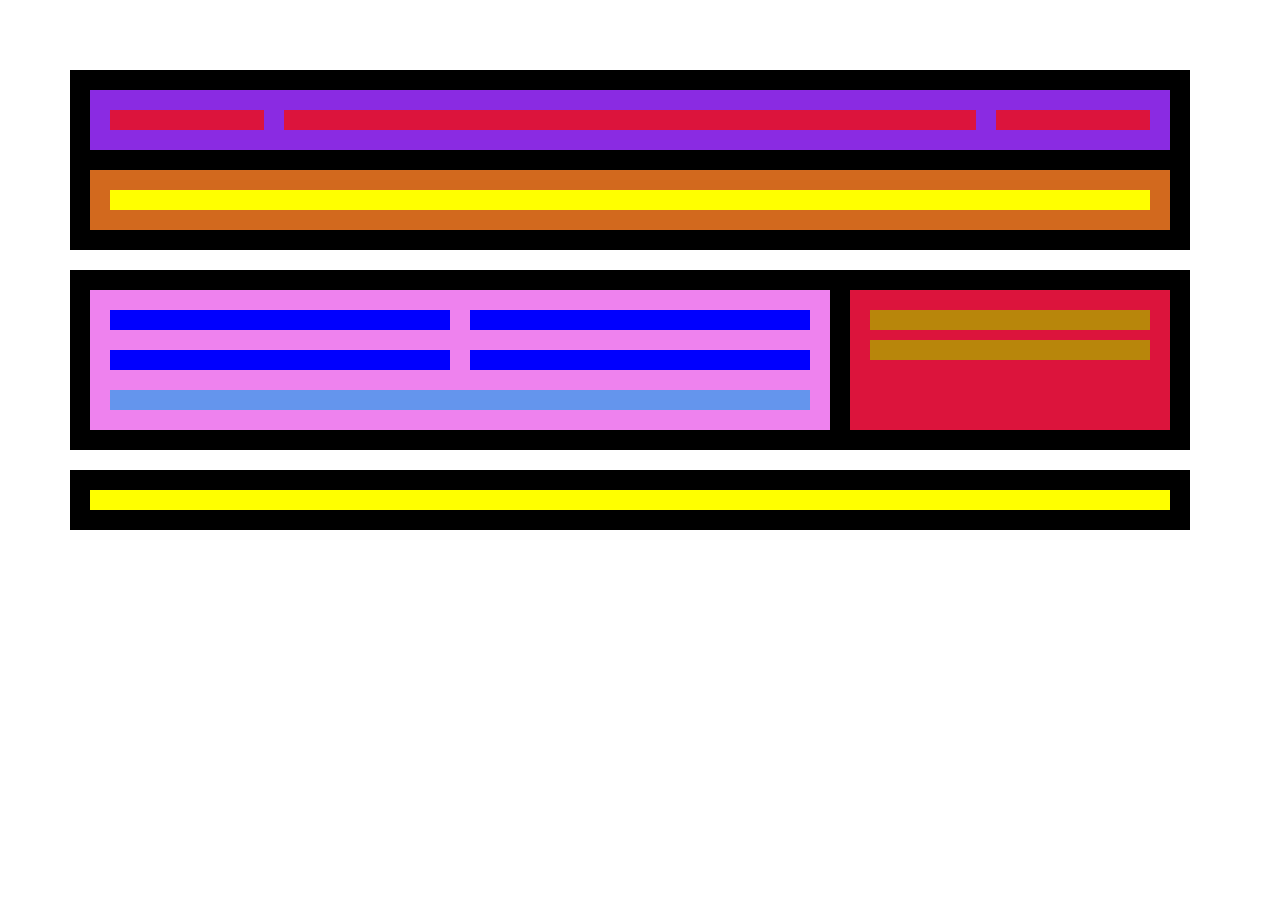
<file: Exercici 1/index.html>
<!DOCTYPE html>
<html lang="es">
<head>
    <meta charset="UTF-8">
    <meta http-equiv="X-UA-Compatible" content="IE=edge">
    <meta name="viewport" content="width=device-width, initial-scale=1.0">
    <link rel="stylesheet" href="estils.css">
    <title>Document</title>
</head>
<body>
       <div class="padre">
          <header class="header">
              <div class="menu">
                  <div class="logo"></div>
                  <nav class="nav"></nav>
                  <div class="social"></div>
              </div>
              <div class="texto-principal">
                  <h1></h1>
              </div>
            </header>
            <section class="section">
                <div class="articulos">
                    <article class="article"></article>
                    <article class="article"></article>
                    <article class="article"></article>
                    <article class="article"></article>
                    <nav class="navegacion"></nav>
                </div>
                <aside class="aside">
                    <div class="publicidad"></div>
                    <div class="publicidad"></div>
                </aside>
            </section>
            <footer class="footer">
                <nav class="pie"></nav>
            </footer>

        </div>
    
</body>
</html>
</file>
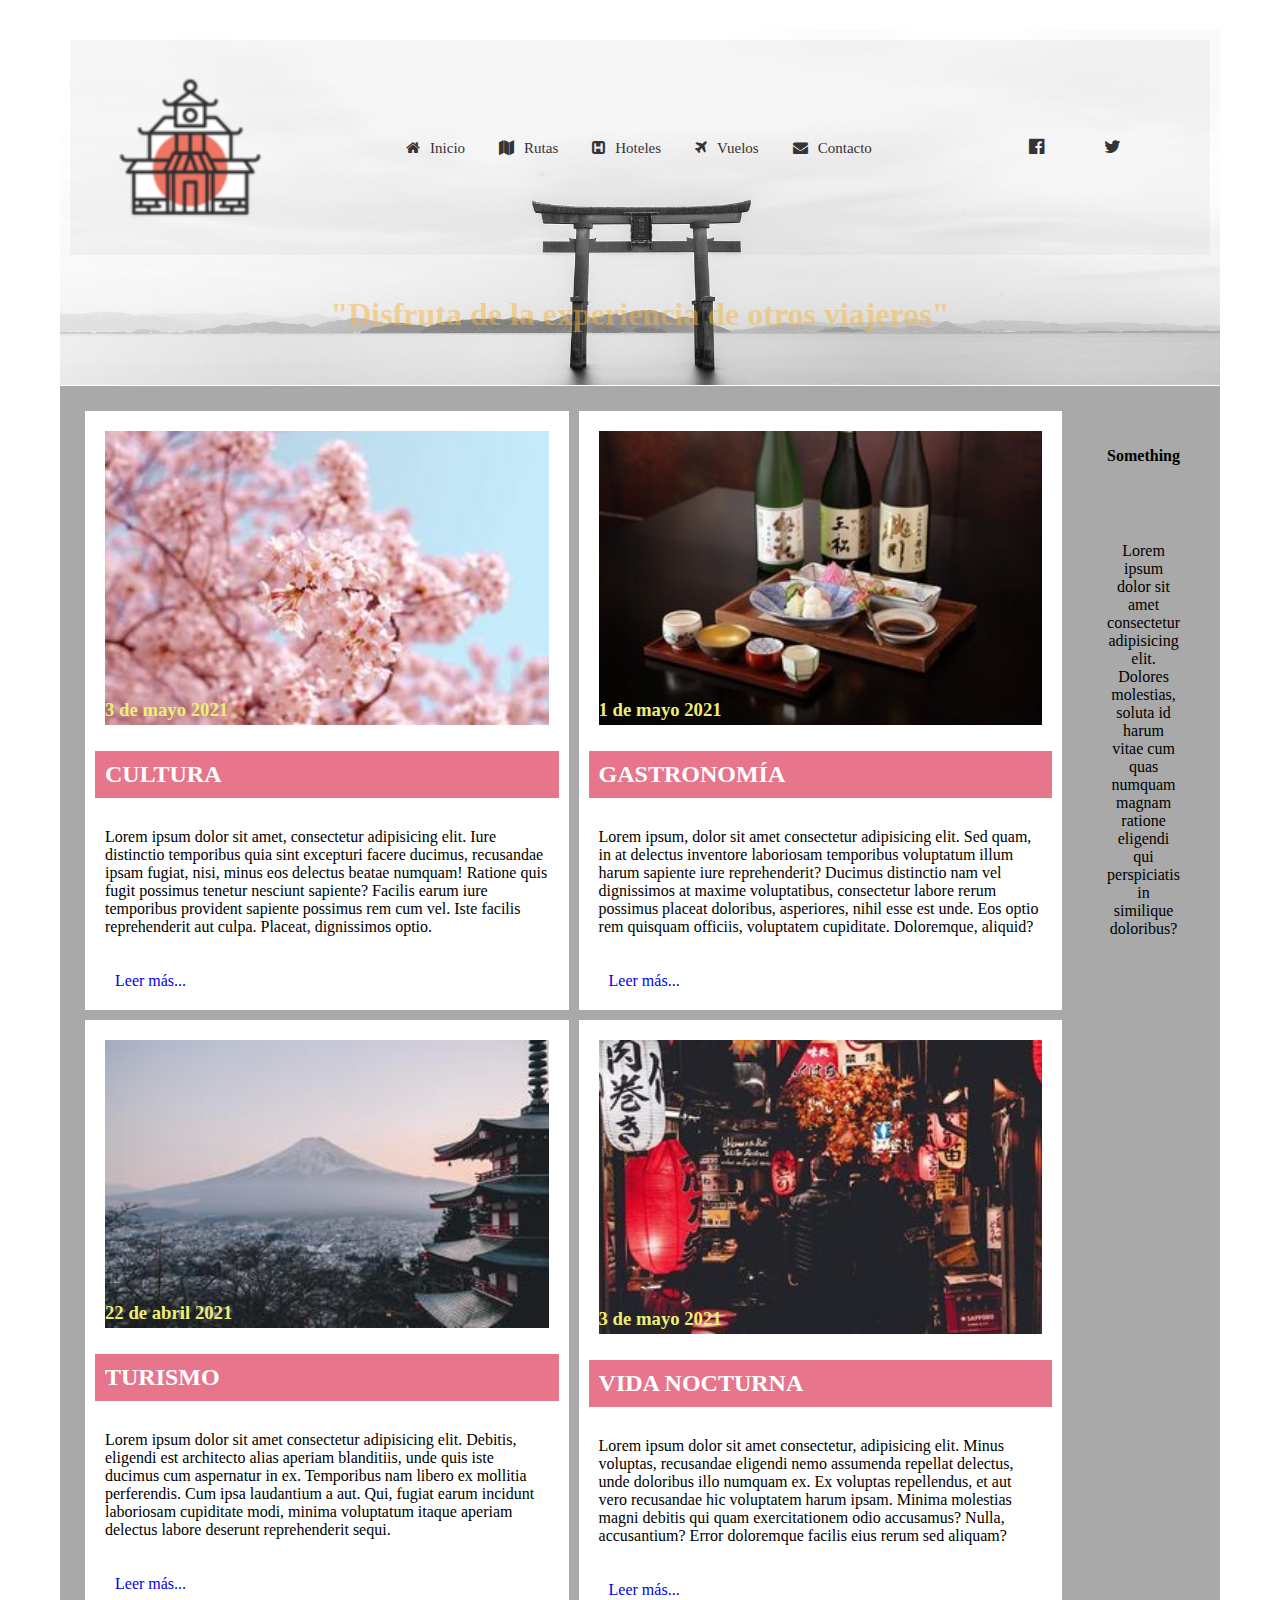
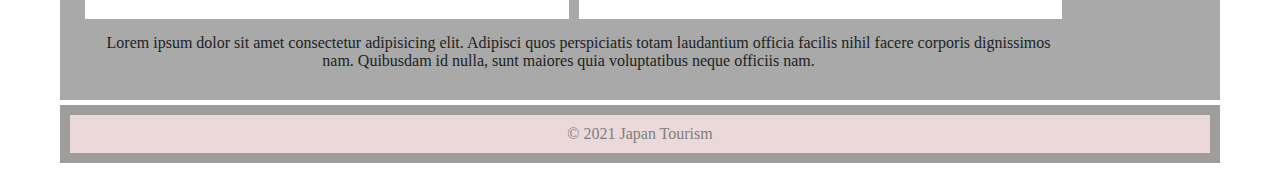
<file: nivell 2/index.html>
<!DOCTYPE html>
<html lang="es">
<head>
    <meta charset="UTF-8">
    <meta http-equiv="X-UA-Compatible" content="IE=edge">
    <meta name="viewport" content="width=device-width, initial-scale=1.0">
    <link rel="stylesheet" href="css/estils.css">
    <link rel="stylesheet" href="css/font-awesome.min.css">
    <title>Japan Tourism</title>
</head>
<body>
       <div class="padre">
          <header class="header">
              <div class="menu">
                  <div class="logo">
                      <a href="index.html"><img src="imagenes/logo2.png" alt=""></a>
                  </div>
                  <nav class="nav">
                      <a href="#"><i class="fa fa-home" aria-hidden="true"></i>Inicio</a>
                      <a href="#"><i class="fa fa-map" aria-hidden="true"></i>Rutas</a>
                      <a href="#"><i class="fa fa-h-square" aria-hidden="true"></i>Hoteles</a>
                      <a href="#"><i class="fa fa-plane" aria-hidden="true"></i>Vuelos</a>
                      <a href="#"><i class="fa fa-envelope" aria-hidden="true"></i>Contacto</a>
                  </nav>
                  <div class="social">
                        <div>
                            <a href="#"><i class="fa fa-facebook-official" aria-hidden="true"></i></a>
                        </div>
                   
                        <div>
                            <a href="#"><i class="fa fa-twitter" aria-hidden="true"></i></a>
                        </div>
                    </div>
              </div>
              <div class="texto-principal">
                  <h1>"Disfruta de la experiencia de otros viajeros"</h1>
              </div>
            </header>
            <section class="section">
                <div class="articulos">
                    <article class="article"><img src="imagenes/sakura3.jpg" alt="">
                        <h3>3 de mayo 2021</h3>
                        <h2>Cultura</h2>
                        <p>Lorem ipsum dolor sit amet, consectetur adipisicing elit. Iure distinctio temporibus quia sint excepturi facere ducimus, recusandae ipsam fugiat, nisi, minus eos delectus beatae numquam! Ratione quis fugit possimus tenetur nesciunt sapiente? Facilis earum iure temporibus provident sapiente possimus rem cum vel. Iste facilis reprehenderit aut culpa. Placeat, dignissimos optio.</p>
                        <div><a href="#">Leer más...</a></div>
                    </article>
                    <article class="article"><img src="imagenes/comida2.jpg" alt="">
                        <h3>1 de mayo 2021</h3>
                        <h2>Gastronomía</h2>
                        <p>Lorem ipsum, dolor sit amet consectetur adipisicing elit. Sed quam, in at delectus inventore laboriosam temporibus voluptatum illum harum sapiente iure reprehenderit? Ducimus distinctio nam vel dignissimos at maxime voluptatibus, consectetur labore rerum possimus placeat doloribus, asperiores, nihil esse est unde. Eos optio rem quisquam officiis, voluptatem cupiditate. Doloremque, aliquid?</p>
                        <div><a href="#">Leer más...</a></div>
                    </article>
                    <article class="article"><img src="imagenes/fuji2.jpg" alt="">
                        <h3>22 de abril 2021</h3>
                        <h2>Turismo</h2>
                        <p>Lorem ipsum dolor sit amet consectetur adipisicing elit. Debitis, eligendi est architecto alias aperiam blanditiis, unde quis iste ducimus cum aspernatur in ex. Temporibus nam libero ex mollitia perferendis. Cum ipsa laudantium a aut. Qui, fugiat earum incidunt laboriosam cupiditate modi, minima voluptatum itaque aperiam delectus labore deserunt reprehenderit sequi.</p>
                        <div><a href="#">Leer más...</a></div>
                    </article>  
                    <article class="article"><img src="imagenes/noche2.jpg" alt="">
                        <h3>3 de mayo 2021</h3>
                        <h2>Vida Nocturna</h2>
                        <p>Lorem ipsum dolor sit amet consectetur, adipisicing elit. Minus voluptas, recusandae eligendi nemo assumenda repellat delectus, unde doloribus illo numquam ex. Ex voluptas repellendus, et aut vero recusandae hic voluptatem harum ipsam. Minima molestias magni debitis qui quam exercitationem odio accusamus? Nulla, accusantium? Error doloremque facilis eius rerum sed aliquam?</p>
                        <div><a href="#">Leer más...</a></div>
                    </article>
                    <nav class="navegacion">
                        <a href="#">Lorem ipsum dolor sit amet consectetur adipisicing elit. Adipisci quos perspiciatis totam laudantium officia facilis nihil facere corporis dignissimos nam. Quibusdam id nulla, sunt maiores quia voluptatibus neque officiis nam.</a>
                    </nav>
                </div>
                <aside class="aside">
                    <div class="publicidad">
                        <h4>Something</h4>
                    </div>
                    <div class="publicidad">
                        <p>Lorem ipsum dolor sit amet consectetur adipisicing elit. Dolores molestias, soluta id harum vitae cum quas numquam magnam ratione eligendi qui perspiciatis in similique doloribus?</p>
                    </div>
                </aside>
            </section>
            <footer class="footer">
                <nav class="pie"><a href="#"> &#169 2021 Japan Tourism</a></nav>
            </footer>

        </div>
    
</body>
</html>
</file>
<file: Exercici 1/estils.css>
*{
    margin: 10px;
    padding: 10px;
    box-sizing:border-box;
}

body{
    max-width: 1200px;
}
.padre{  /* div que agrupa header, section i footer*/
            /*posem un display-flex al contenidor perquè tots els seus elements siguin flexibles.  */
       
     display: flex;       
     flex-flow: column nowrap;           

}

    .header{ /*repetim el procés anterior al header per evitar que el menu i el text principal es posin un al costat de l'altre.*/
        background: black;
        display: flex;
        flex-flow: column nowrap;
    }
        .menu{ /* cal posar els elements fills un al costat de l'altre. I després ajustar el tamany.*/
          background-color: blueviolet;
          display: flex;
          flex-flow: nowrap;
        }
            .logo{
                background-color:crimson;
                flex: 1 1 auto;
            }
            .nav{
                background-color:crimson;
                flex: 5 1 auto;
            }
            .social{
                background-color:crimson;
                flex: 1 1 auto;
            }
        .texto-principal{
          background-color: chocolate;
        }
            h1{
                background-color: yellow;
            }
    .section{
        background: black;
        display: flex;
    }
        .articulos{
            background-color: violet;
            flex: 2 1 auto;
            display: flex;
            flex-flow: row wrap;  /*els elements fills s'ajustaran en fila. */
        }
            .article{ /*inclou els 4 articles. Si posem el tamany adequat s'ajustaran gràcies al row wrap que hem posat al pare.*/
              background-color: blue;  
              flex: 1 1 40%;
            }
            .navegacion{
                background-color: cornflowerblue;
                flex: 1 1 100%; 
            }
        .aside{
            background-color: crimson;
            flex: 1 1 auto;
        }
            .publicidad{
                background-color: darkgoldenrod;
            }
    .footer{
        background: black;
    }
        .pie{
            background-color: yellow;
        }
</file>
<file: nivell 2/css/estils.css>
*{
    
    padding: 10px;
    box-sizing:border-box;
}

body{
    max-width: 1200px;
    margin: auto;
}
a{
    text-decoration: none;
}
.padre{  /* div que agrupa header, section i footer*/
            /*posem un display-flex al contenidor perquè tots els seus elements siguin flexibles.  */
       
     display: flex;       
     flex-flow: column nowrap;           

}

    .header{ /*repetim el procés anterior al header per evitar que el menu i el text principal es posin un al costat de l'altre.*/
        background:url(../imagenes/header.jpg);
        background-position: center;
        background-attachment: contain;
        background-size: cover;
        display: flex;
        flex-flow: column nowrap;
        margin-bottom:1px;
    }
        .menu{ /* cal posar els elements fills un al costat de l'altre. I després ajustar el tamany.*/
          background:rgba(165,170,169,0.1);  
          display: flex;
          flex-flow: nowrap;
          align-items: center;
        }
            .logo{               
                flex: 1 1 auto;
                box-sizing: border-box;   
            }
                .logo a img{
                    width:100%;
                }
                .logo a img:hover{
                    background-color: #0074a7;
                }
            .nav{             
                flex: 5 1 auto;
                text-align: center;
            }
                .nav a{
                    color:rgb(53, 51, 51);
                    font-size: 15px;
                    padding:0 10px;
                }
                .nav a:hover{
                    background-color: #0074a7;
                }
                
            .social{
                
                flex:1 1 auto;
                display:flex;
                text-align: center; 
            }
                .social a{
                    font-size: 18px;
                    color:rgb(53, 51, 51);
                }
                .social a:hover{
                    background-color: #0074a7;
                }
        .texto-principal{
          
        }
                .texto-principal h1{
                    display: flex;
                    color:rgba(245, 181, 63, 0.5);
                    justify-content: center;
                }
            
    .section{
        background: darkgray;
        display: flex;
    }
        .articulos{
            background-color: darkgray;
            flex: 2 1 auto;
            display: flex;
            flex-flow: row wrap;  /*els elements fills s'ajustaran en fila. */
        }
            .article{ /*inclou els 4 articles. Si posem el tamany adequat s'ajustaran gràcies al row wrap que hem posat al pare.*/
              background-color: white;  
              flex: 1 1 40%;
              margin: 5px;
            }
                .article h2{
                    background-color: rgb(231, 118, 140);
                    color:white;
                    text-transform: uppercase;
                }
                .article h3{
                    margin-top: -50px;
                    color:rgb(238, 238, 119); 
                }
                .article img{
                    width: 100%;
                }
                .article a:hover{
                    background-color: #0074a7;
                }
            .navegacion{              
                flex: 1 1 100%; 
                text-align: center;
            }
                .navegacion a{
                    color:rgb(32, 31, 31);                   
                }
                .navegacion a:hover{
                    background-color: #0074a7;
                }
        .aside{
            background-color: darkgray;
            flex: 1 1 auto;
        }
            .publicidad{
                text-align: center;
                justify-content: center;
            }
    .footer{
        margin-top: 5px;
        background:rgb(161, 156, 156);
    }
        .pie{
            background-color: rgb(235, 217, 217);
            text-align: center;
        }
            .pie a{
            color:rgb(131, 125, 125);
        }
            .pie a:hover{
            background-color: #0074a7;
        }

@media all and (max-width:768px){
    .section{
        flex-direction: column;
        
    }
    .texto-principal h1{
        text-align: center;       
    }
}
@media all and (max-width: 600px){
    .articulos{
        flex-direction: column;
    }
    .menu{
        flex-direction: column;
    }
    .social a{
        font-size: 18px;
        color:rgb(13, 179, 143);
    }
    
}
</file>
